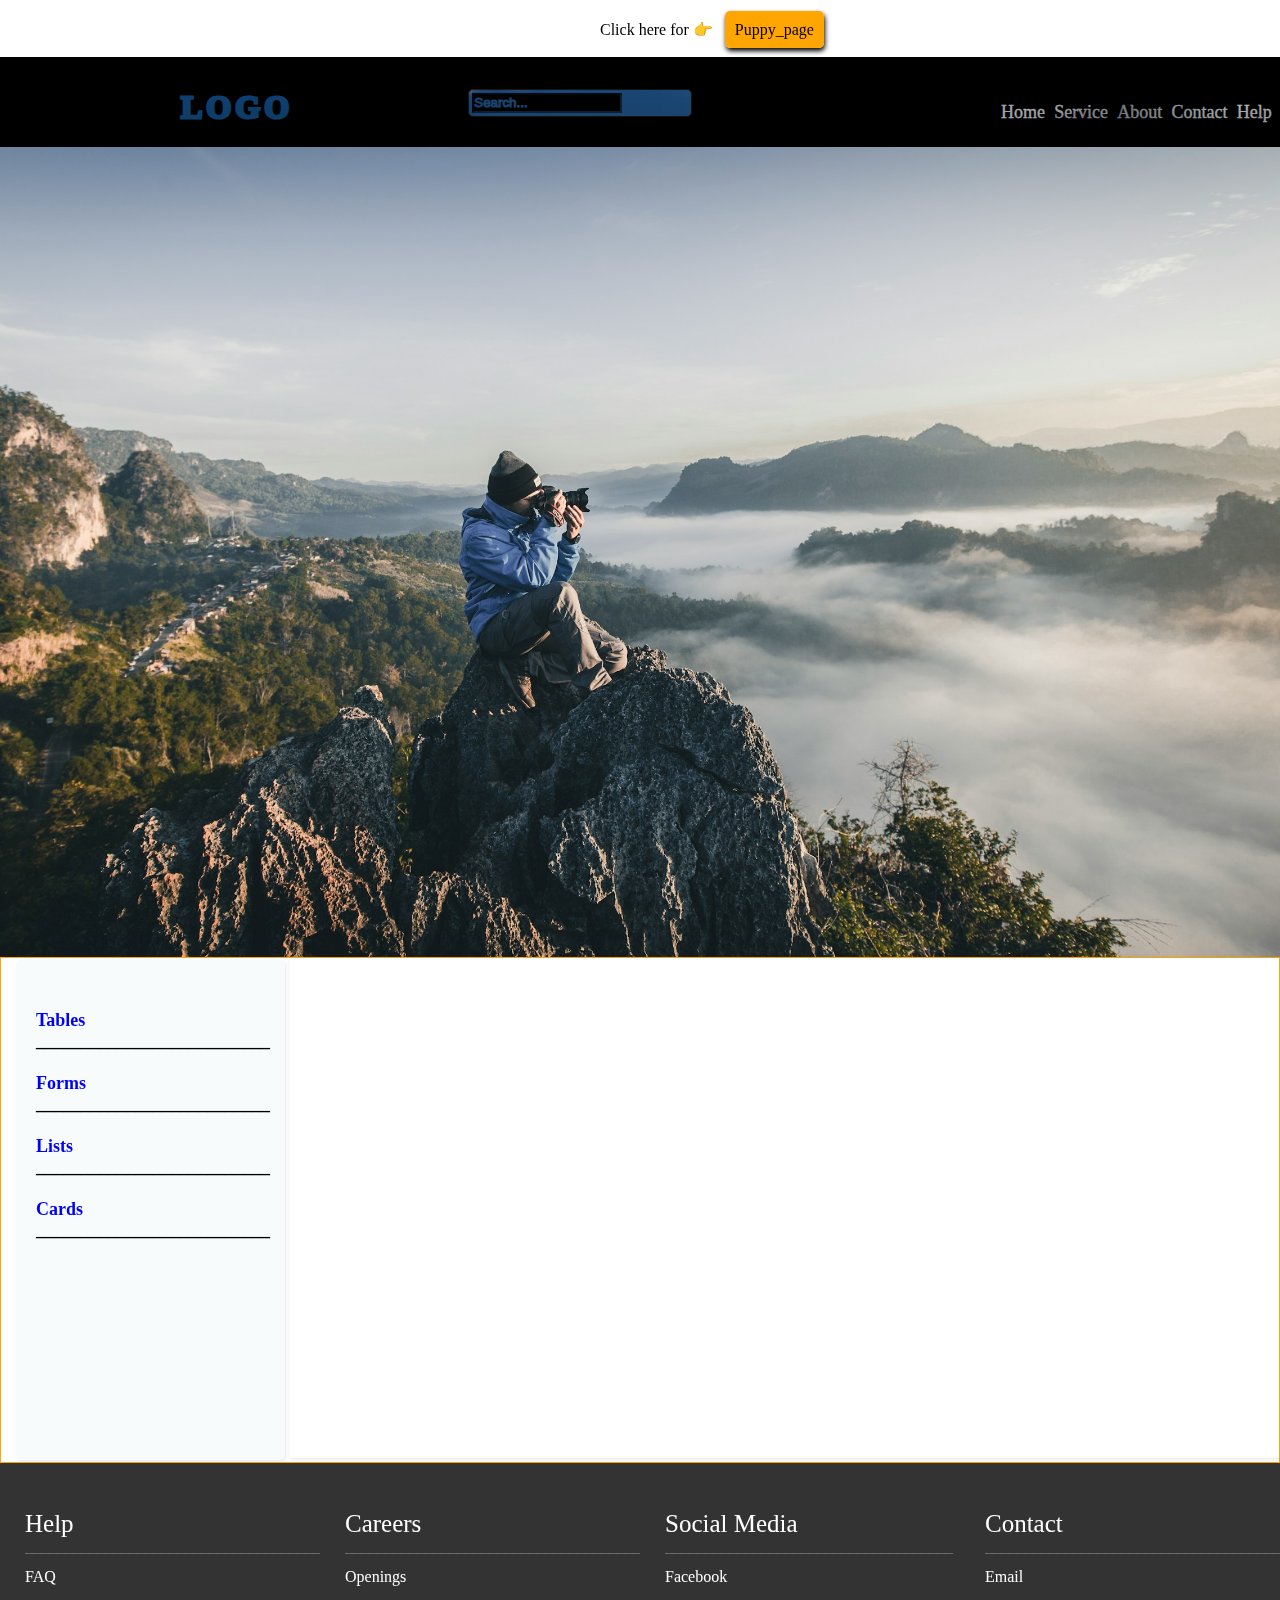
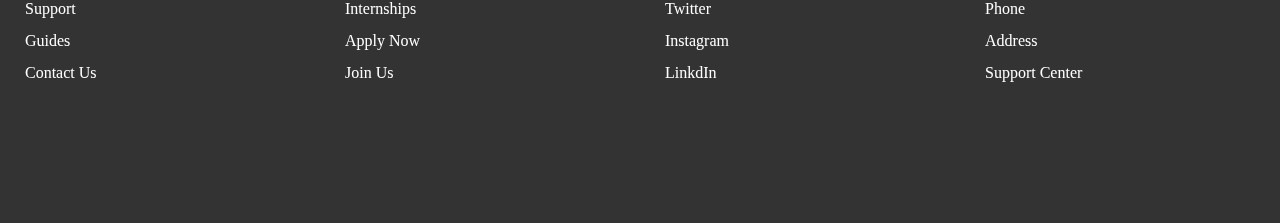
<file: index.html>
<!DOCTYPE html>
<html lang="en">
<head>
    <meta charset="UTF-8">
    <meta name="viewport" content="width=device-width, initial-scale=1.0">
    <title>Blending</title>
    <link rel="stylesheet" href="./style.css">
</head>
<body>
    <p>Click here for &#128073; &nbsp; <a class="puppy" href="./puppy_home.html">Puppy_page</a></p><br>
    <header>
        <video class="hvid01" src="./[4K] Clouds Timelapse UHD  Free Video - no copyright.mp4" controls muted autoplay loop></video>
        <div class="hdiv">
            <h1 class="h101">LOGO</h1>
            <div class="input01" ><input type="search" placeholder="Search..."></div>
            <p class="p01">
                <a class="a01" href="./index.html">Home</a>
                <a class="a01" href="#bookmarking">Service</a>
                <a class="a01" href="#bookmarking">About</a>
                <a class="a01" href="#bookmarking">Contact</a>
                <a class="a01" href="#bookmarking">Help</a>
            </p>
        </div>
    </header>
    <section class="banner">
        <img src="./alif-ngoylung-jg-6ARMiaPM-unsplash.jpg" alt="">
    </section>
    <section class="framing">
        <div class="fdiv01">
            <a href="./Tables.html" target="iframe01">Tables</a> __________________________ <br><br>
            <a href="./forms.html" target="iframe01">Forms</a>__________________________ <br><br>
            <a href="./lists.html" target="iframe01">Lists</a>__________________________ <br><br>
            <a href="./cards.html" target="iframe01">Cards</a>__________________________ <br><br>
        </div>
        <div class="fdiv02">
            <iframe name="iframe01" src="" frameborder="0"></iframe>
        </div>
    </section>
    <footer id="bookmarking">
        <div class="footdiv">
            <ul class="ul001">
                <li><span style="font-size: 25px;">Help</span></li><span style="color: rgba(255, 255, 255, 0.3);">_____________________________________</span>
                <li>FAQ</li>
                <li>Support</li>
                <li>Guides</li>
                <li>Contact Us</li>
            </ul>
            <ul class="ul001">
                <li><span style="font-size: 25px;">Careers</li><span style="color: rgba(255, 255, 255, 0.3);">_________________________________________</span>
                <li>Openings</li>
                <li>Internships</li>
                <li>Apply Now</li>
                <li>Join Us</li>
            </ul>
            <ul class="ul001">
                <li><span style="font-size: 25px;">Social Media</li><span style="color: rgba(255, 255, 255, 0.3);">____________________________________</span>
                <li>Facebook</li>
                <li>Twitter</li>
                <li>Instagram</li>
                <li>LinkdIn</li>
            </ul>
            <ul class="ul001">
                <li><span style="font-size: 25px;">Contact</li><span style="color: rgba(255, 255, 255, 0.3);">_________________________________________</span>
                <li>Email</li>
                <li>Phone</li>
                <li>Address</li>
                <li>Support Center</li>
            </ul>
        </div>
    </footer>
</body>
</html>
</file>
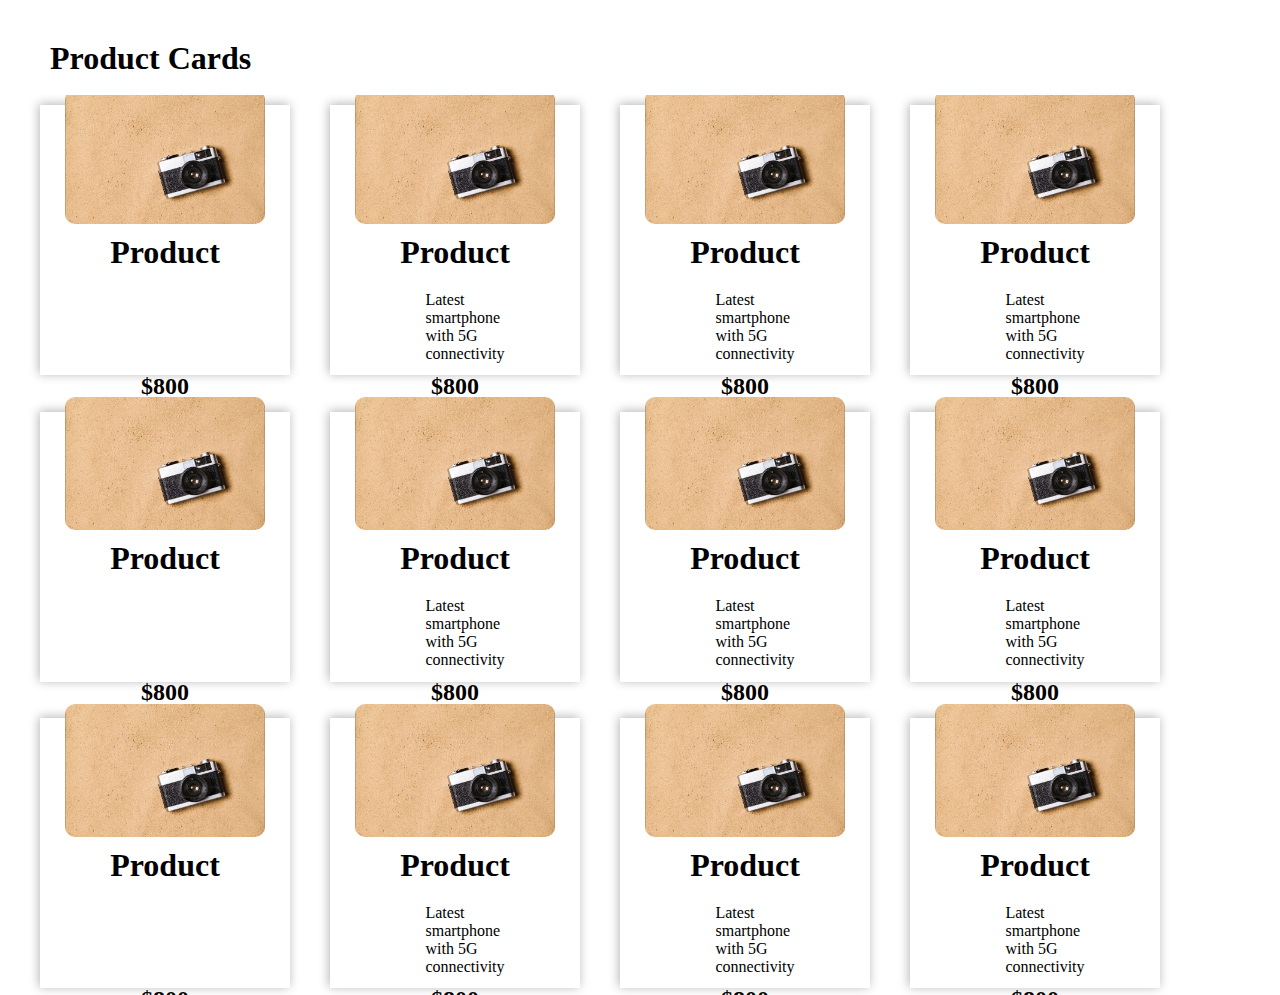
<file: cards.html>
<!DOCTYPE html>
<html lang="en">
<head>
    <meta charset="UTF-8">
    <meta name="viewport" content="width=device-width, initial-scale=1.0">
    <title>Document</title>
    <link rel="stylesheet" href="./style.css">
</head>
<body>
    <section class="secsec">
            <h1 class="h111">Product Cards</h1><br>
            <ul class="ulll">
                <li><img src="./camm.PNG" alt=""><h1>Product</h1><p>Latest smartphone with 5G <br> connectivity</p><h2>$800</h2></li>
                <li><img src="./camm.PNG" alt=""><h1>Product</h1><p>Latest smartphone with 5G <br> connectivity</p><h2>$800</h2></li>
                <li><img src="./camm.PNG" alt=""><h1>Product</h1><p>Latest smartphone with 5G<br> connectivity</p><h2>$800</h2></li>
                <li><img src="./camm.PNG" alt=""><h1>Product</h1><p>Latest smartphone with 5G <br>connectivity</p><h2>$800</h2></li>
                <li><img src="./camm.PNG" alt=""><h1>Product</h1><p>Latest smartphone with 5G <br>connectivity</p><h2>$800</h2></li>
                <li><img src="./camm.PNG" alt=""><h1>Product</h1><p>Latest smartphone with 5G <br>connectivity</p><h2>$800</h2></li>
                <li><img src="./camm.PNG" alt=""><h1>Product</h1><p>Latest smartphone with 5G<br> connectivity</p><h2>$800</h2></li>
                <li><img src="./camm.PNG" alt=""><h1>Product</h1><p>Latest smartphone with 5G <br>connectivity</p><h2>$800</h2></li>
                <li><img src="./camm.PNG" alt=""><h1>Product</h1><p>Latest smartphone with 5G <br>connectivity</p><h2>$800</h2></li>
                <li><img src="./camm.PNG" alt=""><h1>Product</h1><p>Latest smartphone with 5G <br>connectivity</p><h2>$800</h2></li>
                <li><img src="./camm.PNG" alt=""><h1>Product</h1><p>Latest smartphone with 5G <br>connectivity</p><h2>$800</h2></li>
                <li><img src="./camm.PNG" alt=""><h1>Product</h1><p>Latest smartphone with 5G <br>connectivity</p><h2>$800</h2></li>   
            </ul>
    </section>
</body>
</html>
</file>
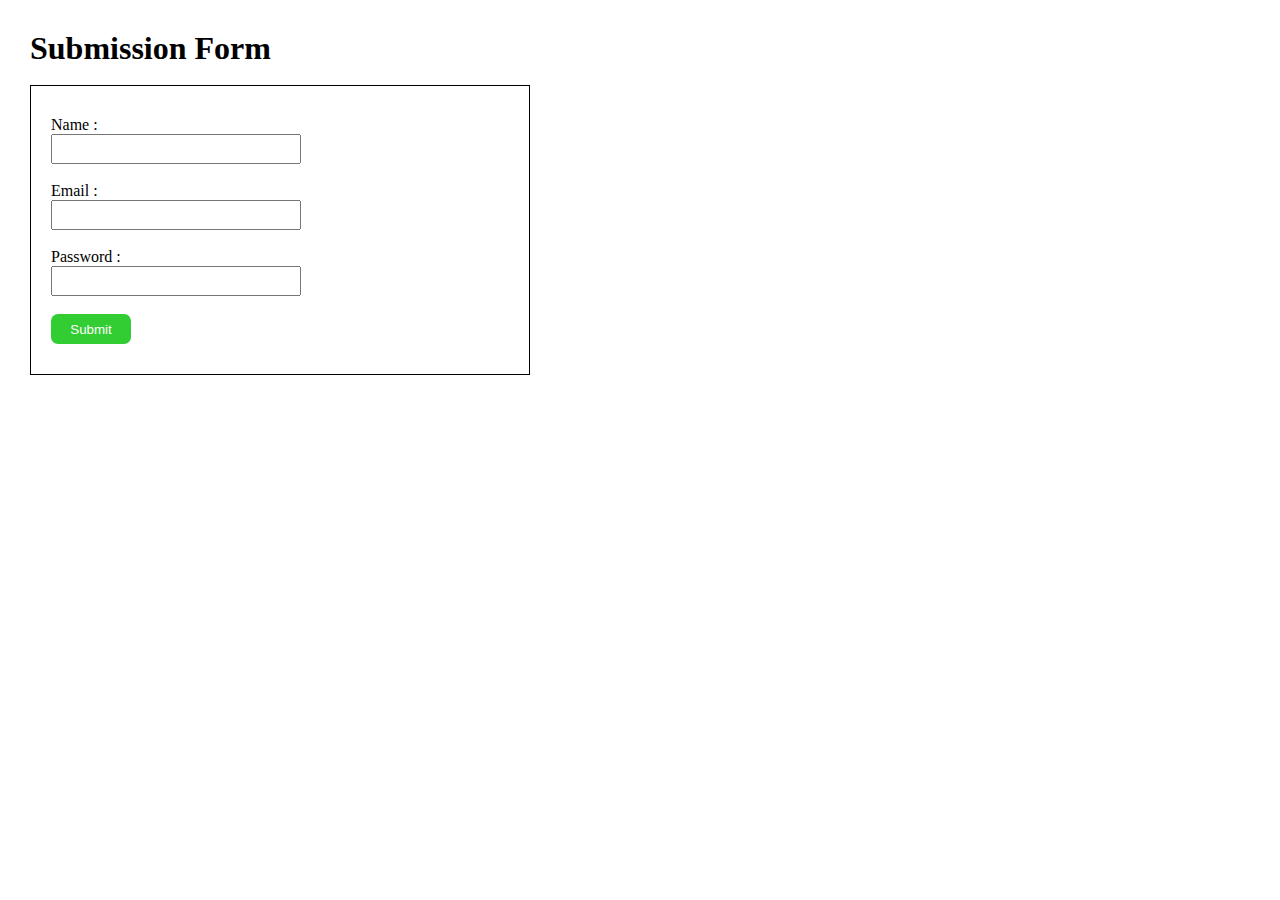
<file: forms.html>
<!DOCTYPE html>
<html lang="en">
<head>
    <meta charset="UTF-8">
    <meta name="viewport" content="width=device-width, initial-scale=1.0">
    <title>Document</title>
    <link rel="stylesheet" href="./style.css">
</head>
<body>
    <div class="formd">
        <h1>Submission Form</h1><br>
        <form class="form" action="./submitte.html">
            <label for="name">Name :</label>
            <input type="text" id="name" required><br>

            <label for="email">Email :</label>
            <input type="email" id="email" required><br>

            <label for="password">Password :</label>
            <input type="password" id="password" required><br>

            <input type="submit" class="submit">
        </form>
    </div>
</body>
</html>
</file>
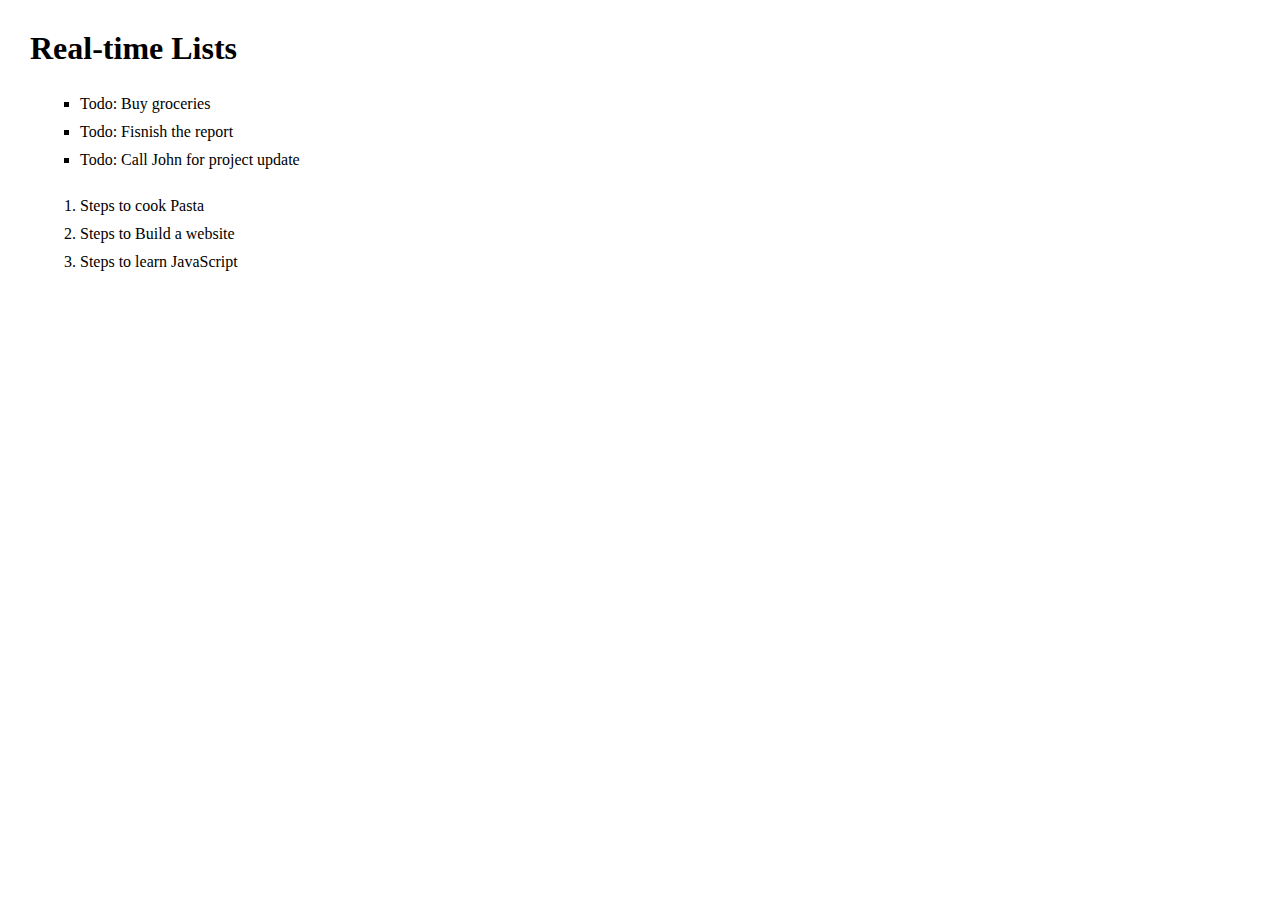
<file: lists.html>
<!DOCTYPE html>
<html lang="en">

<head>
    <meta charset="UTF-8">
    <meta name="viewport" content="width=device-width, initial-scale=1.0">
    <title>Document</title>
    <link rel="stylesheet" href="./style.css">
</head>

<body>
    <div class="listt">
        <h1>Real-time Lists</h1><br>
        <ul class="ul0001">
            <li>Todo: Buy groceries</li>
            <li>Todo: Fisnish the report</li>
            <li>Todo: Call John for project update</li>
        </ul><br>
        <ol>
            <li>Steps to cook Pasta</li>
            <li>Steps to Build a website</li>
            <li>Steps to learn JavaScript</li>
        </ol>
    </div>
</body>

</html>
</file>
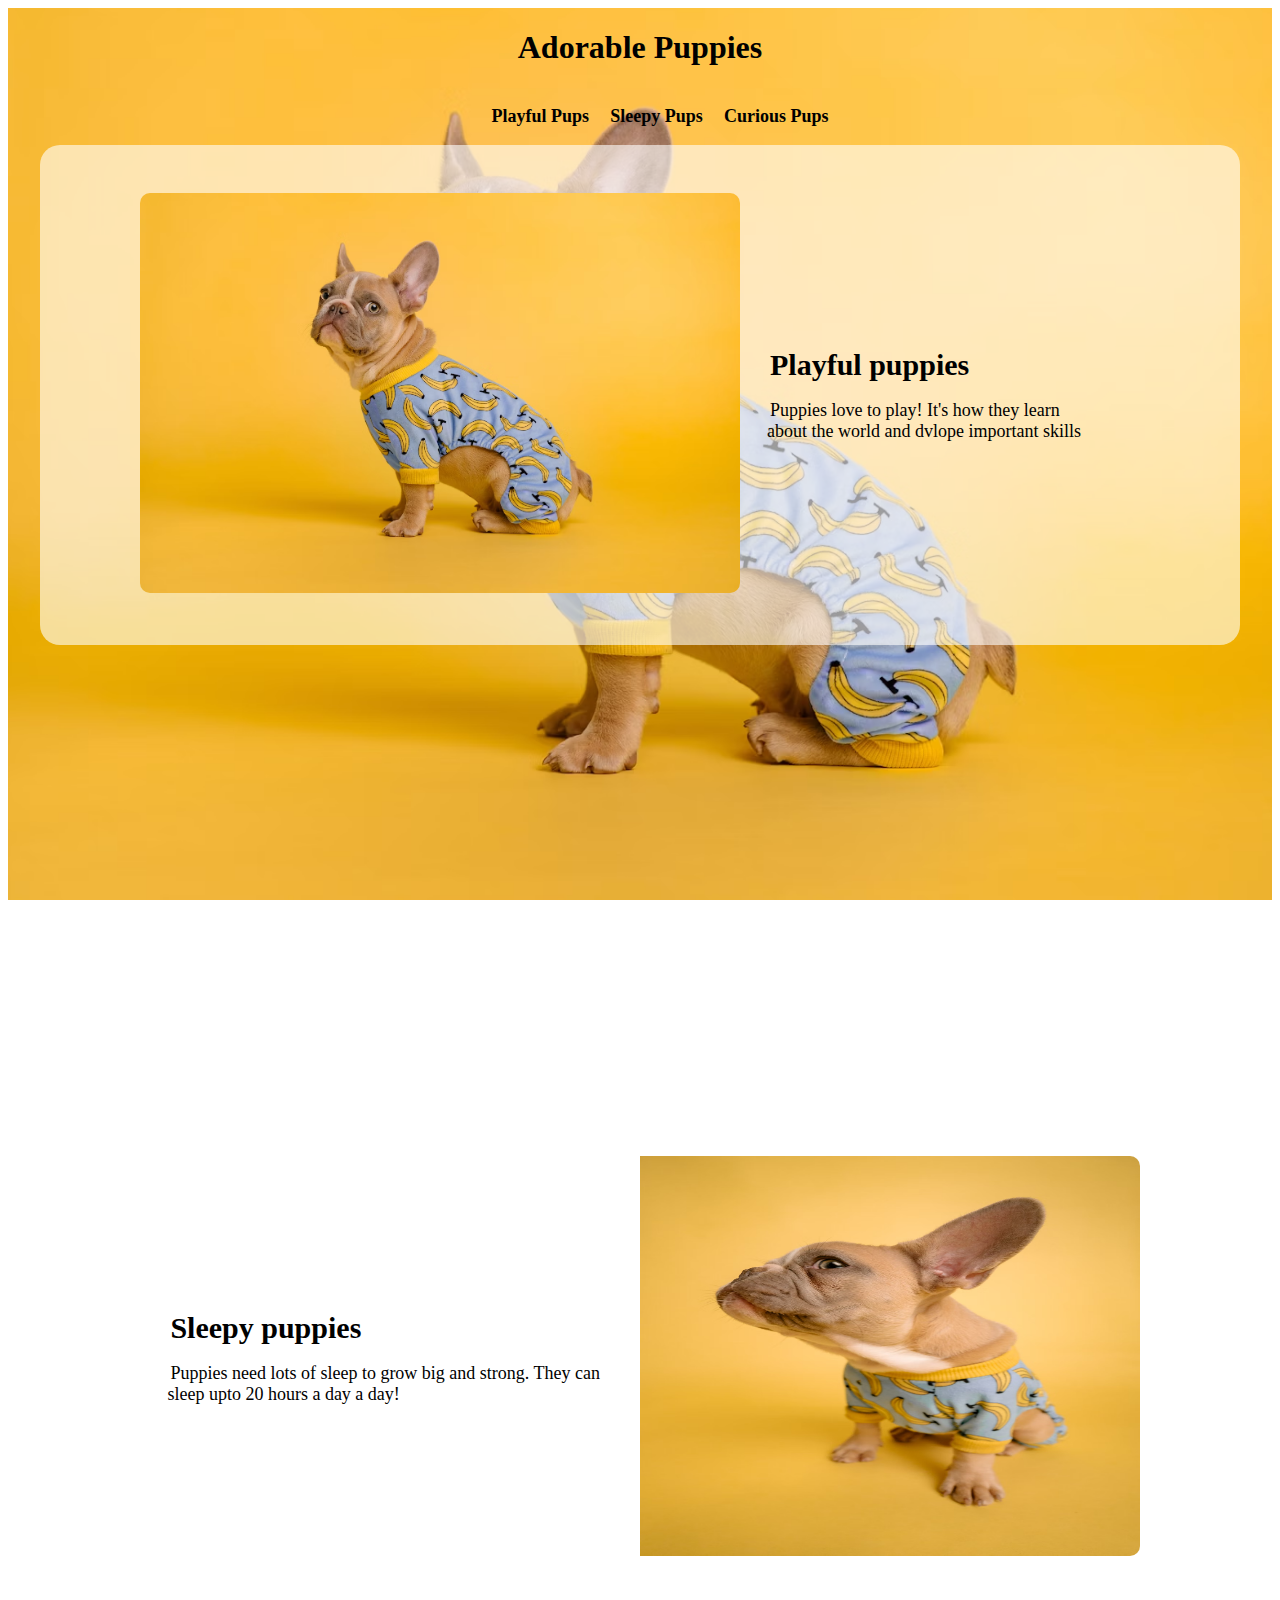
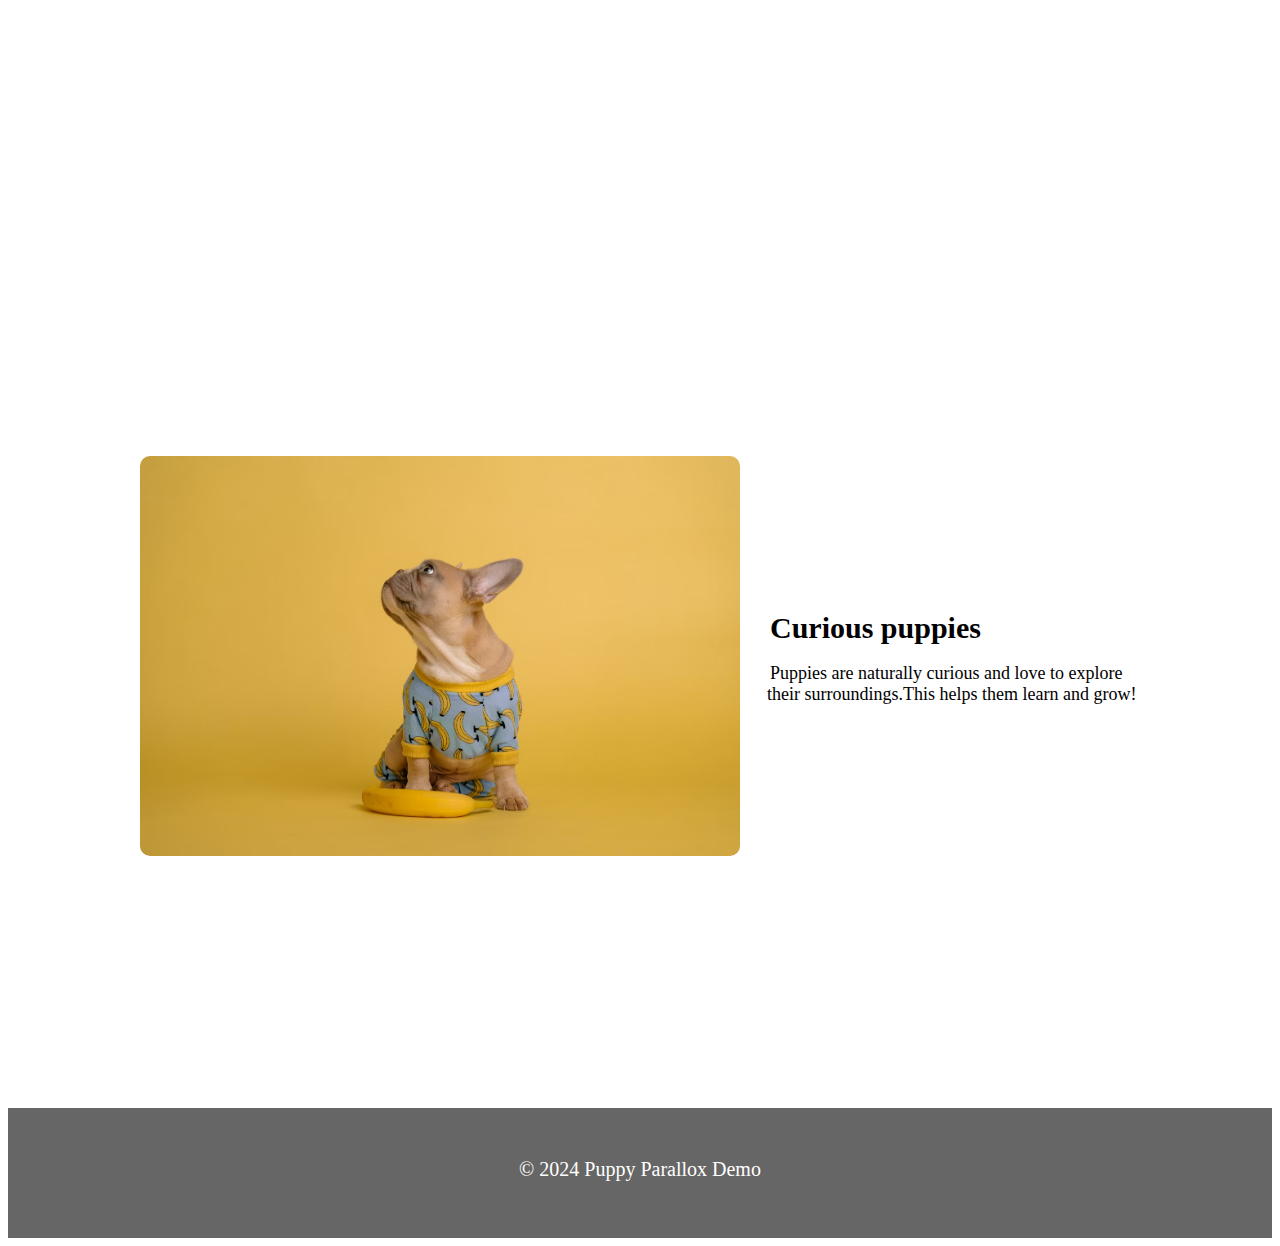
<file: puppy_home.html>
<!DOCTYPE html>
<html lang="en">
<head>
    <meta charset="UTF-8">
    <meta name="viewport" content="width=device-width, initial-scale=1.0">
    <title>Puppy's Page</title>
    <link rel="stylesheet" href="./puppystyle.css">
</head>
<body>
    <header>
        <nav class="nav01">
            <h1 class="h01">Adorable Puppies</h1>
            <ul class="ul01">
                <li><a class="a1" href="#puppy1">Playful Pups</a></li>
                <li><a class="a1" href="#puppy2">Sleepy Pups</a></li>
                <li><a class="a1" href="#puppy3">Curious Pups</a></li>
            </ul>
        </nav>
        <section class="mainsec" id="puppy1">
            <section class="sec1">
                <div class="div02">
                    <div><img class="img01" src="./1 Puppy1.avif" alt="" width="600px" height="400px" style="border-radius: 10px;"></div>
                    <p class="p01"><span style="font-size: 20px; font-weight: bolder; font-size: 30px; padding-left: 30px;">Playful puppies </span> <br><br><span style="font-size: 18px; padding-left: 30px;"> Puppies love to play! It's how they learn <br>&emsp;&ensp;about the world and dvlope important skills</span></p>
                </div>
            </section>
        </section>
    </header>
    <section class="mainsec02" id="puppy2">
        <section class="sec2">
            <div class="div03">
                <div><img class="img02" src="./2 Puppy face.avif" alt="" width="500px" height="400px" style="border-radius: 10px; padding-left: 40px;"></div>
                <p class="p02"><span style="font-size: 20px; font-weight: bolder; font-size: 30px; padding-left: 30px;">Sleepy puppies </span> <br><br><span style="font-size: 18px; padding-left: 30px;">Puppies need lots of sleep to grow big and strong. They can <br>&emsp;&ensp;sleep upto 20 hours a day a day!</span></p>
            </div>
        </section>
    </section>
    <section class="mainsec03" id="puppy3">
        <section class="sec3">
            <div class="div04">
                <div><img class="img03" src="./3 puppy banana.avif" alt="" width="600px" height="400px" style="border-radius: 10px;"></div>
                <p class="p03"><span style="font-size: 20px; font-weight: bolder; font-size: 30px; padding-left: 30px;">Curious puppies </span> <br><br><span style="font-size: 18px; padding-left: 30px;"> Puppies are naturally curious and love to explore <br>&emsp;&ensp;their surroundings.This helps them learn and grow!</span></p>
            </div>
        </section>
    </section>
    <footer>
        &copy; 2024 Puppy Parallox Demo
    </footer>
</body>
</html>
</file>
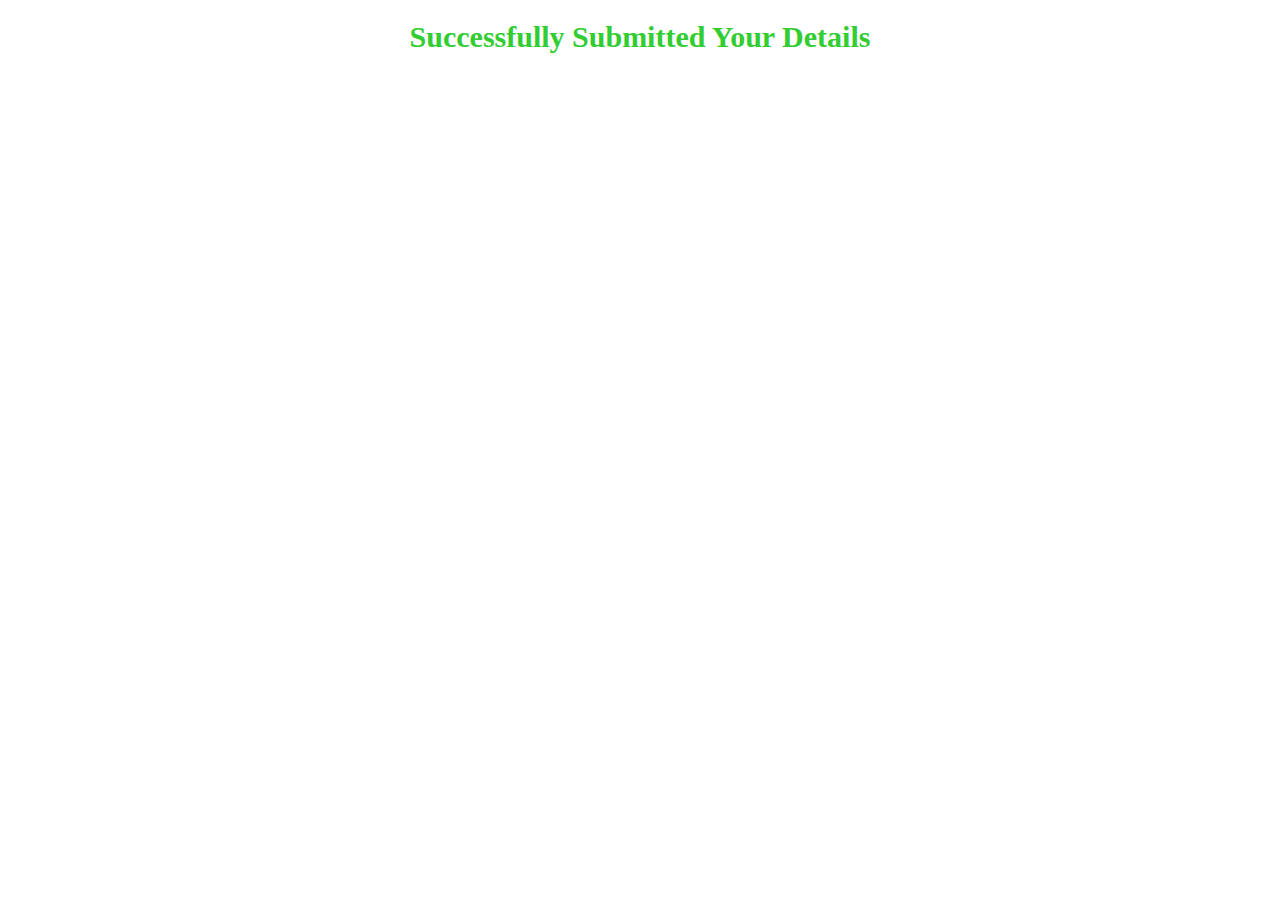
<file: submitte.html>
<!DOCTYPE html>
<html lang="en">
<head>
    <meta charset="UTF-8">
    <meta name="viewport" content="width=device-width, initial-scale=1.0">
    <title>Document</title>
</head>
<body>
    <h1 style="text-align: center; color: limegreen; font-size: 30px;">Successfully Submitted Your Details</h1>
</body>
</html>
</file>
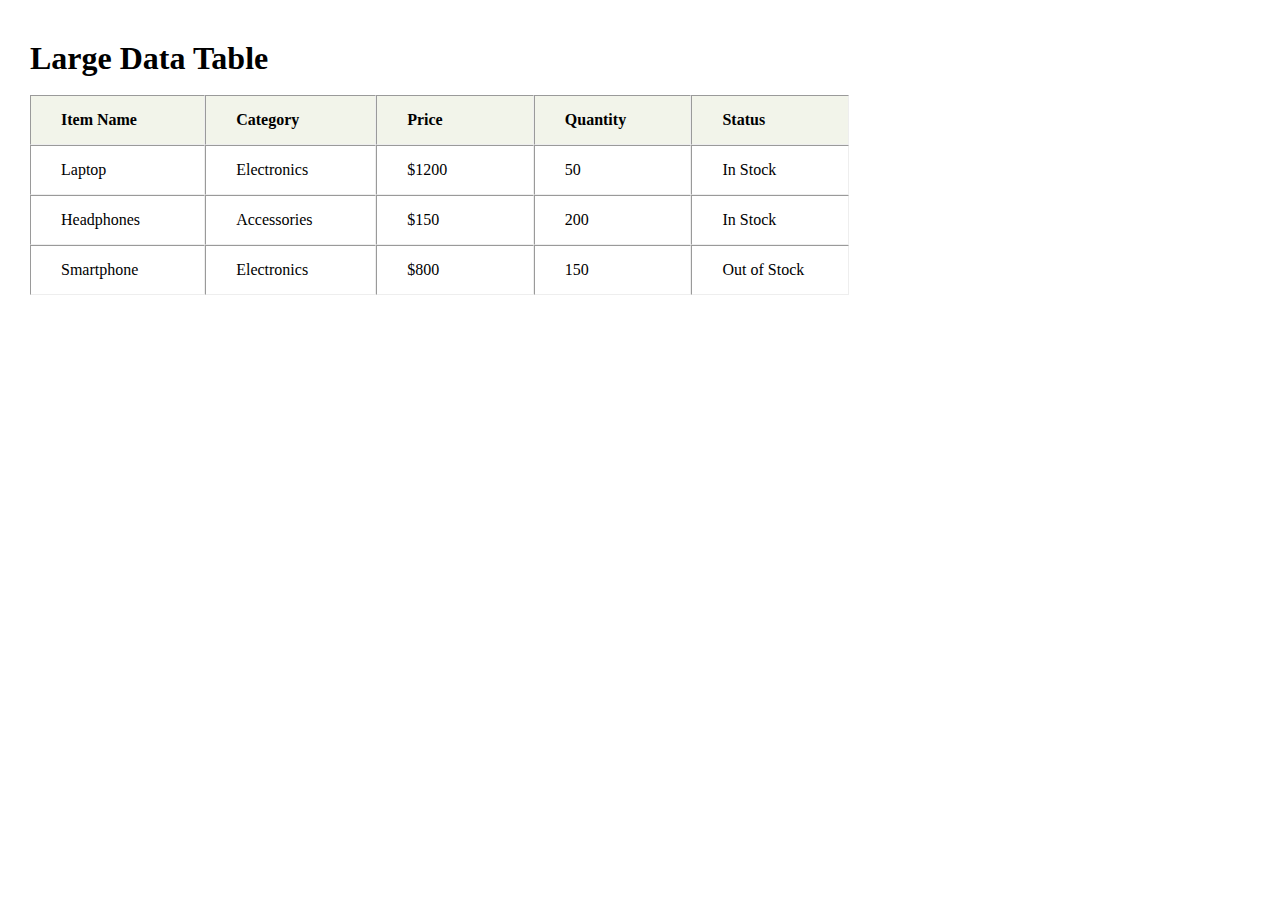
<file: Tables.html>
<!DOCTYPE html>
<html lang="en">

<head>
    <meta charset="UTF-8">
    <meta name="viewport" content="width=device-width, initial-scale=1.0">
    <title>Document</title>
    <link rel="stylesheet" href="./style.css">
</head>

<body>
    <div class="align">
        <h1>Large Data Table</h1><br>
        <table border="1" cellspacing="0">
            <tr>
                <th>Item Name</th>
                <th>Category</th>
                <th>Price</th>
                <th>Quantity</th>
                <th>Status</th>
            </tr>
            <tr>
                <td>Laptop</td>
                <td>Electronics</td>
                <td>$1200</td>
                <td>50</td>
                <td>In Stock</td>
            </tr>
            <tr>
                <td>Headphones</td>
                <td>Accessories</td>
                <td>$150</td>
                <td>200</td>
                <td>In Stock</td>
            </tr>
            <tr>
                <td>Smartphone</td>
                <td>Electronics</td>
                <td>$800</td>
                <td>150</td>
                <td>Out of Stock</td>
            </tr>
        </table>
    </div>
</body>

</html>
</file>
<file: style.css>
*{
    margin: 0px;
    padding: 0px;
    list-style-type: none;
    box-sizing: border-box;
    scroll-behavior: smooth;
}
header{
    position: absolute;
    width: 100%;
    height: 10vh;
    background-color: rgb(15, 8, 61);
    display: flex;
    align-items: center;
    justify-content: center;
    border: 1px solid black;
    border-bottom: none;
}
header .hdiv{
    position: absolute;
    width: 100%;
    height: 100%;
    display: flex;
    align-items: center;
    justify-content: center;
    color: white;
    background-color: black;
    mix-blend-mode:multiply;
    -webkit-text-stroke: 3px white;
}
.h101{
    flex: 2;
    margin-left: 20vh;
    letter-spacing: 4px;
}
.p01{
    flex: 2;
    display: flex;
    align-items: center;
    justify-content: center;
    justify-content: space-evenly;
    margin-left: 300px;
}
.p01 .a01{
    padding-left: 2px;
    text-decoration: none;
    color: white;
    font-size: 18px;
    -webkit-text-stroke: 0.3px white;   
}
.input01{
    flex: 1.5;
    border: 1px orangered solid; 
    padding: 3px;
    background-color:white;
    border-radius: 5px;
}
.input01 input{
    background-color: black;
    height: 20px;
    width: 150px;   
    -webkit-text-stroke: 1px white;
}
.hvid01{
    position: absolute;
    width:100%;
    height: 100%;
    overflow: hidden;
    object-fit: cover;
}
.banner{
    width: 100%;
    height: 100vh;
    overflow: hidden;
}
.banner img{
    object-fit: cover;
    width: 100%;
    height: 100%;
}
.framing{
    border: 1px solid orange;
    width: 100%;
    height: 100%;
    display: flex;
    align-items: center;
    justify-content: center;
}
.fdiv01{
    background-color: rgba(173, 216, 230, 0.1);
    width: 50px;
    height: 500px;
    flex: 1;
    display: flex;
    flex-direction: column;
    padding-top: 50px;
    padding-left: 20px;
    font-size: 18px;
    font-weight: 600;
    border-radius: 5px;
    margin-left: 15px;
    box-shadow: 1px 1px 3px rgba(0, 0, 0, 0.1);
    overflow: hidden;
}
.fdiv01 a{
    text-decoration:none ;
    color: blue;
}
.fdiv02{
    flex: 4;
}
.fdiv02 iframe{
    width: 100%;
    height: 500px;
    margin-left: 5px;
    box-shadow: 1px 1px 5px rgba(0, 0, 0, 0.1);
}

/* Table Styles :- */
.align{
    width: 80%;
    height: 100%;
    display: flex;
    flex-direction: column;
    margin-top: 30px;
    margin-left: 30px;
}
table{
    border: 0px solid ;
    width: 80%;
}
table tr td{
    width: 100px;
    height: 50px;
    padding-left: 30px;   
}
table tr th{
    background-color:rgba(130, 150, 50, 0.1);
    height: 50px;
    text-align: left;
    padding-left: 30px; 
}

/* Form styles :- */
.formd{
    
    width: 500px;
    display: flex;
    flex-direction: column;
    margin: 20px 30px;
}
.form{
    border: 1px solid black;
    display: flex;
    flex-direction: column;
    padding: 30px 20px;
}
.form input{
    width:250px;
    height: 30px;
}
.form .submit{
    width:80px ;
    height: 30px;
    border: none;
    border-radius: 7px;
    color: white;
    background-color: limegreen;
}

/* List styles :- */
.listt{
    margin: 20px 30px;
}
.ul0001{
    padding-left: 50px;}
ol{
    padding-left: 50px;}

.ul0001 li{
    list-style-type: square;}
ol li{
    list-style-type: decimal;}

/* cards styles :- */
.secsec{
    display: flex;
    flex-direction: column;
    width: 100%;
    height: 100%;
}
.h111{
    margin-left: 50px;
    margin-top: 30px;
}
.ulll{
    list-style-type: none;
    width: 100%;
    height: 100vh;
    display: flex;
    flex-wrap: wrap;
    row-gap: 30px;
    overflow-x: hidden;
    /* overflow: auto; */
}
.ulll li{
    width: 250px;
    height: 270px;
    border: 1px solid black;
    display: flex;
    flex-direction: column;
    align-items: center;
    justify-content: center;
    box-shadow: -1px -1px 10px rgba(0, 0, 0, 0.3);
    border: none; 
    margin-left: 40px;  
}
.ulll img{
    width: 200px;
    height: 150px;
    border-radius: 10px;
}
.ulll, li, h1, p, h2{
    padding-top: 10px;
}

/* footer :- */
footer{
    width: 100%;
    height: 40vh;
    background-color: rgba(0, 0, 0, 0.8);
}
.footdiv{
    display: flex;
    align-items: center;
    
}
.ul001{
    margin-top: 40px;
    margin-left: 25px;
    color: white;
    list-style-type: none;
    width: 330px;
    overflow: hidden;
}
.ul001 li{
    list-style-type: none;
    line-height: 22px;
}
p{
    margin-left:600px ;
    margin-top: 10px;
}
.puppy{
    text-decoration: none;
    background-color: orange;
    padding: 10px;
    border-radius: 5px;
    color: black;
    box-shadow: 1px 3px 5px black;
}
</file>
<file: puppystyle.css>
*{
    
}
header{
    background-image: url(./1\ Puppy1.avif);
    background-attachment: fixed;
    background-size: cover;
    width: 100%;
    height: 900px;
}
.nav01{
    display: flex;
    flex-direction: column;
    align-items: center;
    
}
.h01{
    font-weight: bolder;
}
.ul01{
    display: flex;
    font-size: 18px;
    list-style-type: none;
    width: 30%;
    justify-content: space-evenly;
    font-weight: bold;
}
.ul01 .a1{
    text-decoration: none;
    color: black;
}
.mainsec{
    display: flex;
    align-items: center;
    justify-content: center;
}
.sec1{
    background-color: rgba(255, 255, 255, 0.6);
    border-radius:20px;
    display: flex;
    align-items: center;
    justify-content: center;
    width: 1200px;
    height: 500px;
}
.div02{
    width: 1000px;
    height: 300px;
    display: flex;
    align-items: center;
    justify-content: flex-start;
}



.mainsec02{
    background-image: url(./2\ Puppy\ face.avif);
    background-attachment: fixed;
    background-size: contain;
    display: flex;
    align-items: center;
    justify-content: center;
    width: 100%;
    height: 900px;
}
.sec2{
    background-color: rgba(255, 255, 255, 0.6);
    border-radius:20px;
    display: flex;
    align-items: center;
    justify-content: center;
    width: 1200px;
    height: 500px;
}
.div03{
    width: 1000px;
    height: 300px;
    display: flex;
    align-items: center;
    justify-content: flex-start;
    flex-direction: row-reverse;
}


.mainsec03{
    background-image: url(./3\ puppy\ banana.avif);
    background-attachment: fixed;
    background-size: cover;
    display: flex;
    align-items: center;
    justify-content: center; 
    width: 100%;
    height: 900px;
}
.sec3{
    background-color: rgba(255, 255, 255, 0.6);
    border-radius:20px;
    display: flex;
    align-items: center;
    justify-content: center;
    width: 1200px;
    height: 500px;
}
.div04{
    width: 1000px;
    height: 300px;
    display: flex;
    align-items: center;
    justify-content: flex-start;
}
footer{
    padding-top: 50px;
    text-align: center;
    color: white;
    font-size: 20px;
    background-color: rgba(0, 0, 0, 0.6);
    width: 100%;
    height: 80px;
}
</file>
